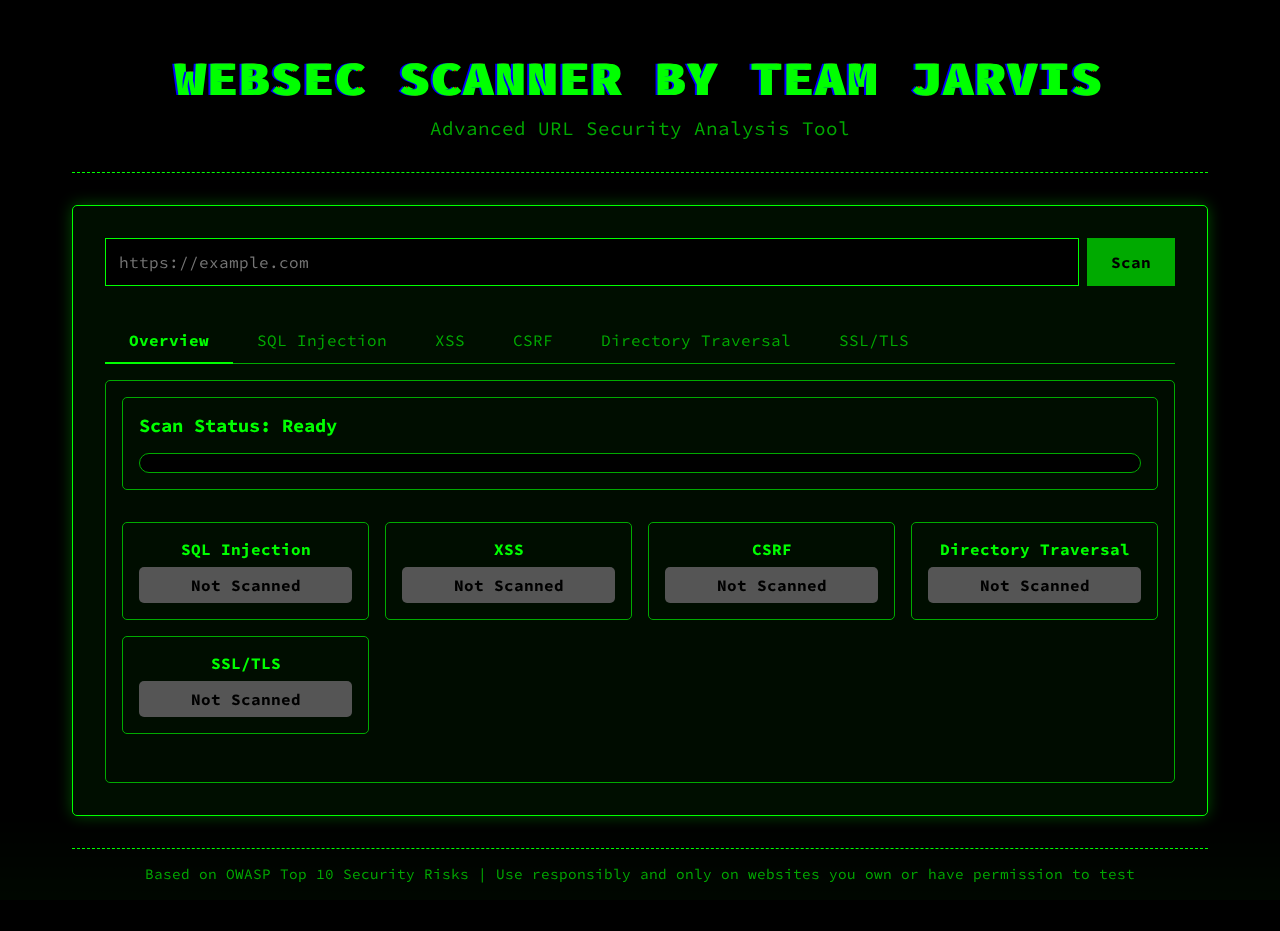
<file: index.html>
<!DOCTYPE html>
<html lang="en">
<head>
    <meta charset="UTF-8">
    <meta name="viewport" content="width=device-width, initial-scale=1.0">
    <title>WebSec Scanner| URL Security Analyzer</title>
    <link rel="stylesheet" href="style.css">
    <link href="https://fonts.googleapis.com/css2?family=Source+Code+Pro:wght@400;700&display=swap" rel="stylesheet">
</head>
<body>
    <div class="matrix-background"></div>
    <div class="container">
        <header>
            <h1 class="glitch" data-text="WebSec Scanner By Team Jarvis">WebSec Scanner By Team Jarvis</h1>
            <p class="subtitle">Advanced URL Security Analysis Tool</p>
        </header>

        <div class="scanner-box">
            <div class="input-group">
                <input type="url" id="target-url" placeholder="https://example.com" required>
                <button id="scan-btn">Scan</button>
            </div>
            
            <div class="tabs">
                <button class="tab-btn active" data-tab="overview">Overview</button>
                <button class="tab-btn" data-tab="sql">SQL Injection</button>
                <button class="tab-btn" data-tab="xss">XSS</button>
                <button class="tab-btn" data-tab="csrf">CSRF</button>
                <button class="tab-btn" data-tab="directory">Directory Traversal</button>
                <button class="tab-btn" data-tab="ssl">SSL/TLS</button>
            </div>
            
            <div class="tab-content active" id="overview">
                <div class="status-box">
                    <h3>Scan Status: <span id="scan-status">Ready</span></h3>
                    <div class="progress-bar">
                        <div class="progress" id="scan-progress"></div>
                    </div>
                </div>
                <div class="results-grid" id="overview-results">
                    <div class="result-card" data-vuln="sql">
                        <h4>SQL Injection</h4>
                        <div class="risk-level unknown">Not Scanned</div>
                    </div>
                    <div class="result-card" data-vuln="xss">
                        <h4>XSS</h4>
                        <div class="risk-level unknown">Not Scanned</div>
                    </div>
                    <div class="result-card" data-vuln="csrf">
                        <h4>CSRF</h4>
                        <div class="risk-level unknown">Not Scanned</div>
                    </div>
                    <div class="result-card" data-vuln="directory">
                        <h4>Directory Traversal</h4>
                        <div class="risk-level unknown">Not Scanned</div>
                    </div>
                    <div class="result-card" data-vuln="ssl">
                        <h4>SSL/TLS</h4>
                        <div class="risk-level unknown">Not Scanned</div>
                    </div>
                </div>
            </div>
            
            <div class="tab-content" id="sql">
                <h3>SQL Injection Test Results</h3>
                <div class="result-details" id="sql-results">
                    <p>No scan performed yet. Enter a URL and click Scan to begin.</p>
                </div>
                <div class="remediation">
                    <h4>OWASP Remediation Tips</h4>
                    <ul>
                        <li>Use prepared statements and parameterized queries</li>
                        <li>Implement input validation and whitelisting</li>
                        <li>Apply the principle of least privilege for database accounts</li>
                        <li>Use ORM frameworks that are immune to SQLi</li>
                    </ul>
                </div>
            </div>
            
            <div class="tab-content" id="xss">
                <h3>Cross-Site Scripting (XSS) Test Results</h3>
                <div class="result-details" id="xss-results">
                    <p>No scan performed yet. Enter a URL and click Scan to begin.</p>
                </div>
                <div class="remediation">
                    <h4>OWASP Remediation Tips</h4>
                    <ul>
                        <li>Implement context-sensitive output encoding</li>
                        <li>Use Content Security Policy (CSP) headers</li>
                        <li>Enable HttpOnly and Secure flags for cookies</li>
                        <li>Validate and sanitize all user input</li>
                    </ul>
                </div>
            </div>
            
            <div class="tab-content" id="csrf">
                <h3>CSRF Test Results</h3>
                <div class="result-details" id="csrf-results">
                    <p>No scan performed yet. Enter a URL and click Scan to begin.</p>
                </div>
                <div class="remediation">
                    <h4>OWASP Remediation Tips</h4>
                    <ul>
                        <li>Implement anti-CSRF tokens</li>
                        <li>Use SameSite cookie attribute</li>
                        <li>Require re-authentication for sensitive actions</li>
                        <li>Check Origin and Referer headers for API requests</li>
                    </ul>
                </div>
            </div>
            
            <div class="tab-content" id="directory">
                <h3>Directory Traversal Test Results</h3>
                <div class="result-details" id="directory-results">
                    <p>No scan performed yet. Enter a URL and click Scan to begin.</p>
                </div>
                <div class="remediation">
                    <h4>OWASP Remediation Tips</h4>
                    <ul>
                        <li>Validate user input before processing file operations</li>
                        <li>Use indirect object references</li>
                        <li>Run web server with least privileges</li>
                        <li>Implement proper access controls</li>
                    </ul>
                </div>
            </div>
            
            <div class="tab-content" id="ssl">
                <h3>SSL/TLS Configuration Test Results</h3>
                <div class="result-details" id="ssl-results">
                    <p>No scan performed yet. Enter a URL and click Scan to begin.</p>
                </div>
                <div class="remediation">
                    <h4>OWASP Remediation Tips</h4>
                    <ul>
                        <li>Disable SSLv2, SSLv3, and TLS 1.0/1.1</li>
                        <li>Use strong cipher suites (avoid RC4, DES, etc.)</li>
                        <li>Implement HTTP Strict Transport Security (HSTS)</li>
                        <li>Ensure certificates are valid and from trusted CAs</li>
                    </ul>
                </div>
            </div>
        </div>
        
        <footer>
            <p>Based on OWASP Top 10 Security Risks | Use responsibly and only on websites you own or have permission to test</p>
        </footer>
    </div>
    
    <script src="script.js"></script>
</body>
</html>
</file>
<file: style.css>
/* Global Styles */
* {
    margin: 0;
    padding: 0;
    box-sizing: border-box;
    font-family: 'Source Code Pro', monospace;
}

body {
    background-color: #000;
    color: #0f0;
    overflow-x: hidden;
    position: relative;
    min-height: 100vh;
}

.matrix-background {
    position: fixed;
    top: 0;
    left: 0;
    width: 100%;
    height: 100%;
    background: #000;
    z-index: -1;
    opacity: 0.3;
    overflow: hidden;
}

.matrix-background::before {
    content: "";
    position: absolute;
    top: 0;
    left: 0;
    width: 100%;
    height: 100%;
    background: linear-gradient(transparent 90%, rgba(0, 255, 0, 0.1));
    animation: matrixRain 5s linear infinite;
}

@keyframes matrixRain {
    0% {
        background-position: 0 0;
    }
    100% {
        background-position: 0 100%;
    }
}

.container {
    max-width: 1200px;
    margin: 0 auto;
    padding: 2rem;
    position: relative;
    z-index: 1;
}

header {
    text-align: center;
    margin-bottom: 2rem;
    padding: 1rem;
    border-bottom: 1px dashed #0f0;
}

.glitch {
    position: relative;
    color: #0f0;
    font-size: 3rem;
    letter-spacing: 3px;
    text-transform: uppercase;
    margin-bottom: 0.5rem;
}

.glitch::before, .glitch::after {
    content: attr(data-text);
    position: absolute;
    top: 0;
    left: 0;
    width: 100%;
    height: 100%;
}

.glitch::before {
    left: 2px;
    text-shadow: -2px 0 #f00;
    animation: glitch-anim-1 2s infinite linear alternate-reverse;
}

.glitch::after {
    left: -2px;
    text-shadow: -2px 0 #00f;
    animation: glitch-anim-2 2s infinite linear alternate-reverse;
}

@keyframes glitch-anim-1 {
    0% {
        clip-path: polygon(0 0%, 100% 0%, 100% 45%, 0 45%);
    }
    20% {
        clip-path: polygon(0 60%, 100% 60%, 100% 100%, 0 100%);
    }
    40% {
        clip-path: polygon(0 40%, 100% 40%, 100% 75%, 0 75%);
    }
    60% {
        clip-path: polygon(0 70%, 100% 70%, 100% 80%, 0 80%);
    }
    80% {
        clip-path: polygon(0 20%, 100% 20%, 100% 30%, 0 30%);
    }
    100% {
        clip-path: polygon(0 50%, 100% 50%, 100% 70%, 0 70%);
    }
}

@keyframes glitch-anim-2 {
    0% {
        clip-path: polygon(0 15%, 100% 15%, 100% 30%, 0 30%);
    }
    20% {
        clip-path: polygon(0 3%, 100% 3%, 100% 25%, 0 25%);
    }
    40% {
        clip-path: polygon(0 55%, 100% 55%, 100% 70%, 0 70%);
    }
    60% {
        clip-path: polygon(0 30%, 100% 30%, 100% 55%, 0 55%);
    }
    80% {
        clip-path: polygon(0 70%, 100% 70%, 100% 90%, 0 90%);
    }
    100% {
        clip-path: polygon(0 10%, 100% 10%, 100% 80%, 0 80%);
    }
}

.subtitle {
    color: #0a0;
    font-size: 1.2rem;
    margin-bottom: 1rem;
}

.scanner-box {
    background-color: rgba(0, 20, 0, 0.7);
    border: 1px solid #0f0;
    border-radius: 5px;
    padding: 2rem;
    box-shadow: 0 0 15px rgba(0, 255, 0, 0.3);
    margin-bottom: 2rem;
}

.input-group {
    display: flex;
    margin-bottom: 2rem;
}

.input-group input {
    flex: 1;
    padding: 0.8rem;
    background-color: #000;
    border: 1px solid #0f0;
    color: #0f0;
    font-size: 1rem;
    outline: none;
}

.input-group input:focus {
    border-color: #0a0;
    box-shadow: 0 0 10px rgba(0, 255, 0, 0.5);
}

.input-group button {
    padding: 0.8rem 1.5rem;
    background-color: #0a0;
    color: #000;
    border: none;
    cursor: pointer;
    font-weight: bold;
    font-size: 1rem;
    margin-left: 0.5rem;
    transition: all 0.3s;
}

.input-group button:hover {
    background-color: #0f0;
    box-shadow: 0 0 10px rgba(0, 255, 0, 0.7);
}

.tabs {
    display: flex;
    margin-bottom: 1rem;
    border-bottom: 1px solid #0a0;
}

.tab-btn {
    padding: 0.8rem 1.5rem;
    background-color: transparent;
    border: none;
    color: #0a0;
    cursor: pointer;
    font-size: 1rem;
    position: relative;
}

.tab-btn::after {
    content: '';
    position: absolute;
    bottom: -1px;
    left: 0;
    width: 0;
    height: 2px;
    background-color: #0f0;
    transition: width 0.3s;
}

.tab-btn:hover::after {
    width: 100%;
}

.tab-btn.active {
    color: #0f0;
    font-weight: bold;
}

.tab-btn.active::after {
    width: 100%;
}

.tab-content {
    display: none;
    padding: 1rem;
    border: 1px solid #0a0;
    border-radius: 5px;
    background-color: rgba(0, 10, 0, 0.5);
    min-height: 300px;
}

.tab-content.active {
    display: block;
    animation: fadeIn 0.5s;
}

@keyframes fadeIn {
    from { opacity: 0; }
    to { opacity: 1; }
}

.status-box {
    margin-bottom: 2rem;
    padding: 1rem;
    border: 1px solid #0a0;
    border-radius: 5px;
    background-color: rgba(0, 15, 0, 0.3);
}

.progress-bar {
    width: 100%;
    height: 20px;
    background-color: #000;
    border: 1px solid #0a0;
    margin-top: 1rem;
    border-radius: 10px;
    overflow: hidden;
}

.progress {
    height: 100%;
    width: 0;
    background-color: #0a0;
    transition: width 0.5s;
}

.results-grid {
    display: grid;
    grid-template-columns: repeat(auto-fill, minmax(200px, 1fr));
    gap: 1rem;
    margin-bottom: 2rem;
}

.result-card {
    padding: 1rem;
    border: 1px solid #0a0;
    border-radius: 5px;
    background-color: rgba(0, 15, 0, 0.3);
    text-align: center;
    transition: all 0.3s;
}

.result-card:hover {
    transform: translateY(-5px);
    box-shadow: 0 5px 15px rgba(0, 255, 0, 0.3);
}

.result-card h4 {
    margin-bottom: 0.5rem;
    color: #0f0;
}

.risk-level {
    padding: 0.5rem;
    border-radius: 5px;
    font-weight: bold;
    color: #000;
}

.risk-level.critical {
    background-color: #f00;
    animation: pulse 1.5s infinite;
}

.risk-level.high {
    background-color: #f80;
}

.risk-level.medium {
    background-color: #ff0;
    color: #000;
}

.risk-level.low {
    background-color: #0a0;
}

.risk-level.none {
    background-color: #0f0;
}

.risk-level.unknown {
    background-color: #555;
}

@keyframes pulse {
    0% { transform: scale(1); }
    50% { transform: scale(1.05); }
    100% { transform: scale(1); }
}

.result-details {
    margin-bottom: 2rem;
    padding: 1rem;
    border: 1px solid #0a0;
    border-radius: 5px;
    background-color: rgba(0, 15, 0, 0.3);
    min-height: 150px;
}

.result-details p {
    margin-bottom: 0.5rem;
}

.vulnerability {
    padding: 0.5rem;
    margin-bottom: 0.5rem;
    border-left: 3px solid #f00;
    background-color: rgba(255, 0, 0, 0.1);
}

.vulnerability.low {
    border-left-color: #0a0;
    background-color: rgba(0, 255, 0, 0.1);
}

.vulnerability.medium {
    border-left-color: #ff0;
    background-color: rgba(255, 255, 0, 0.1);
}

.vulnerability.high {
    border-left-color: #f80;
    background-color: rgba(255, 128, 0, 0.1);
}

.vulnerability.critical {
    border-left-color: #f00;
    background-color: rgba(255, 0, 0, 0.1);
}

.remediation {
    padding: 1rem;
    border: 1px solid #0a0;
    border-radius: 5px;
    background-color: rgba(0, 20, 0, 0.5);
}

.remediation h4 {
    margin-bottom: 1rem;
    color: #0f0;
}

.remediation ul {
    list-style-type: none;
}

.remediation li {
    margin-bottom: 0.5rem;
    padding-left: 1.5rem;
    position: relative;
}

.remediation li::before {
    content: '>';
    position: absolute;
    left: 0;
    color: #0f0;
}

footer {
    text-align: center;
    padding: 1rem;
    border-top: 1px dashed #0f0;
    font-size: 0.9rem;
    color: #0a0;
}

/* Responsive styles */
@media (max-width: 768px) {
    .container {
        padding: 1rem;
    }
    
    .glitch {
        font-size: 2rem;
    }
    
    .input-group {
        flex-direction: column;
    }
    
    .input-group button {
        margin-left: 0;
        margin-top: 0.5rem;
    }
    
    .tabs {
        flex-wrap: wrap;
    }
    
    .tab-btn {
        padding: 0.5rem 1rem;
        font-size: 0.9rem;
    }
    
    .results-grid {
        grid-template-columns: 1fr;
    }
}
</file>
